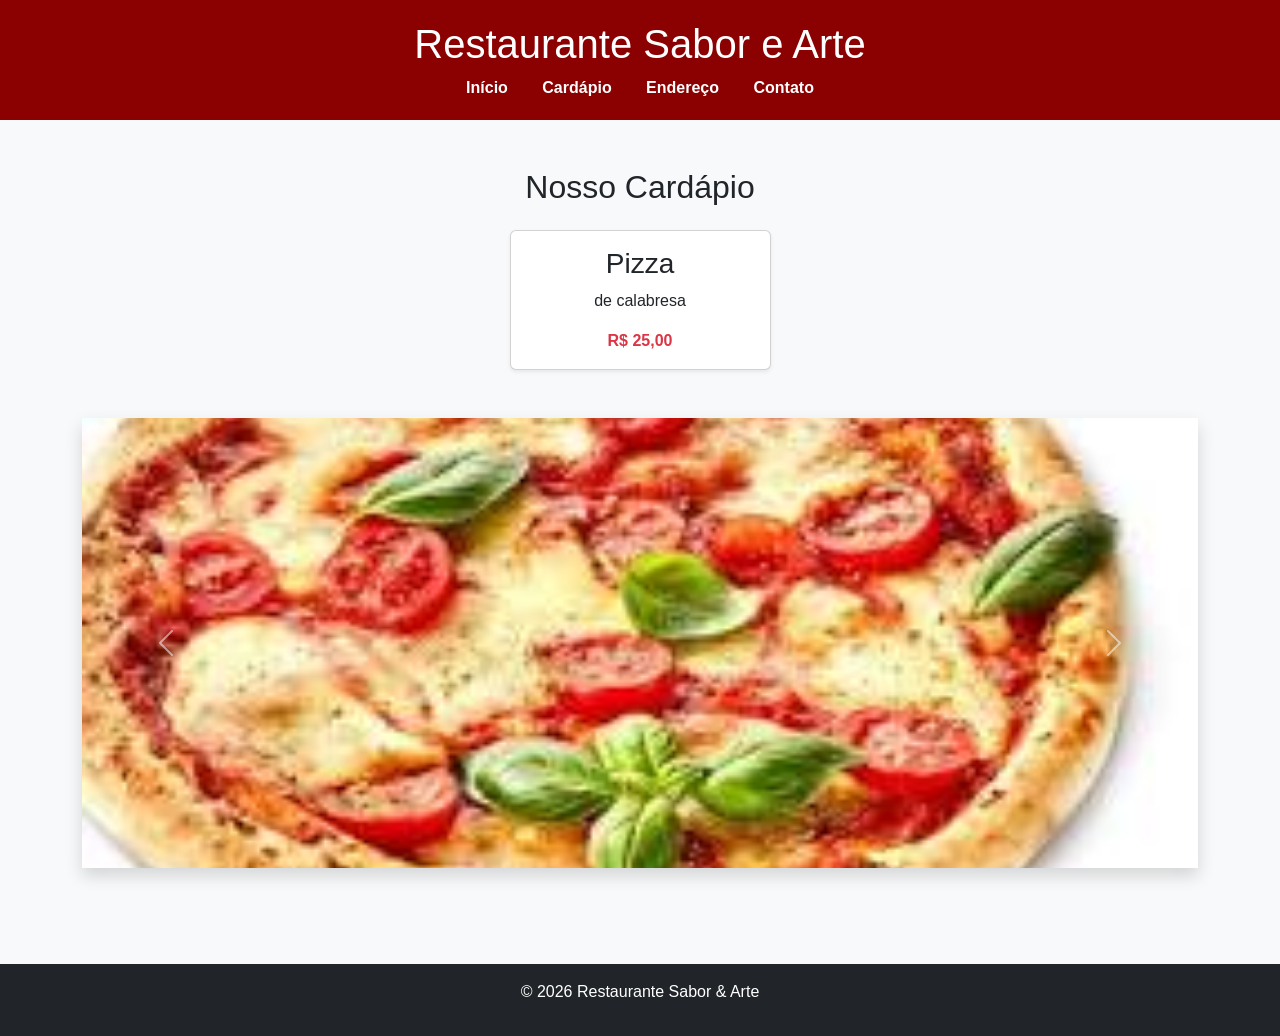
<file: index.html>
<!DOCTYPE html>
<html lang="pt-BR">
<head>
    <meta charset="UTF-8">
    <meta name="viewport" content="width=device-width, initial-scale=1.0">
    <title>Restaurante Sabor & Arte</title>
    <link href="https://cdn.jsdelivr.net/npm/bootstrap@5.3.0/dist/css/bootstrap.min.css" rel="stylesheet">
    <link rel="stylesheet" href="style.css">
</head>
<body>
  <header>
<h1>Restaurante Sabor e Arte</h1>
  <nav>
    <a href="index.html">Início</a>
    <a href="cardapio.html">Cardápio</a>
    <a href="endereco.html">Endereço</a>
    <a href="contato.html">Contato</a>
</nav>
</header>
    <main class="container py-5">
        <h2 class="text-center mb-4">Nosso Cardápio</h2>
        
        <div class="row row-cols-1 row-cols-md-4 g-4 justify-content-center">
            <div class="col">
                <div class="card h-100 text-center shadow-sm">
                    <div class="card-body">
                        <h3>Pizza</h3>
                        <p>de calabresa</p>
                        <span class="fw-bold text-danger">R$ 25,00</span>
                    </div>
                </div>
            </div>
            </div>

        <div id="carouselExampleInterval" class="carousel slide mt-5 shadow" data-bs-ride="carousel">
            <div class="carousel-inner">
                <div class="carousel-item active" data-bs-interval="3000">
                    <img src="img/images.jpg" class="d-block w-100" alt="Pizza">
                </div>
                <div class="carousel-item" data-bs-interval="3000">
                    <img src="img/istockphoto-1581084025-1024x1024.jpg" class="d-block w-100" alt="Macarrão">
                </div>
                <div class="carousel-item">
                    <img src="img/salada.jpg" class="d-block w-100" alt="Salada">
                </div>
            </div>
            <button class="carousel-control-prev" type="button" data-bs-target="#carouselExampleInterval" data-bs-slide="prev">
                <span class="carousel-control-prev-icon"></span>
            </button>
            <button class="carousel-control-next" type="button" data-bs-target="#carouselExampleInterval" data-bs-slide="next">
                <span class="carousel-control-next-icon"></span>
            </button>
        </div>
    </main>

    <footer class="bg-dark text-white text-center py-3 mt-5">
        <p>&copy; 2026 Restaurante Sabor & Arte</p>
    </footer>

    <script src="https://cdn.jsdelivr.net/npm/bootstrap@5.3.0/dist/js/bootstrap.bundle.min.js"></script>
</body>
</html>
</file>
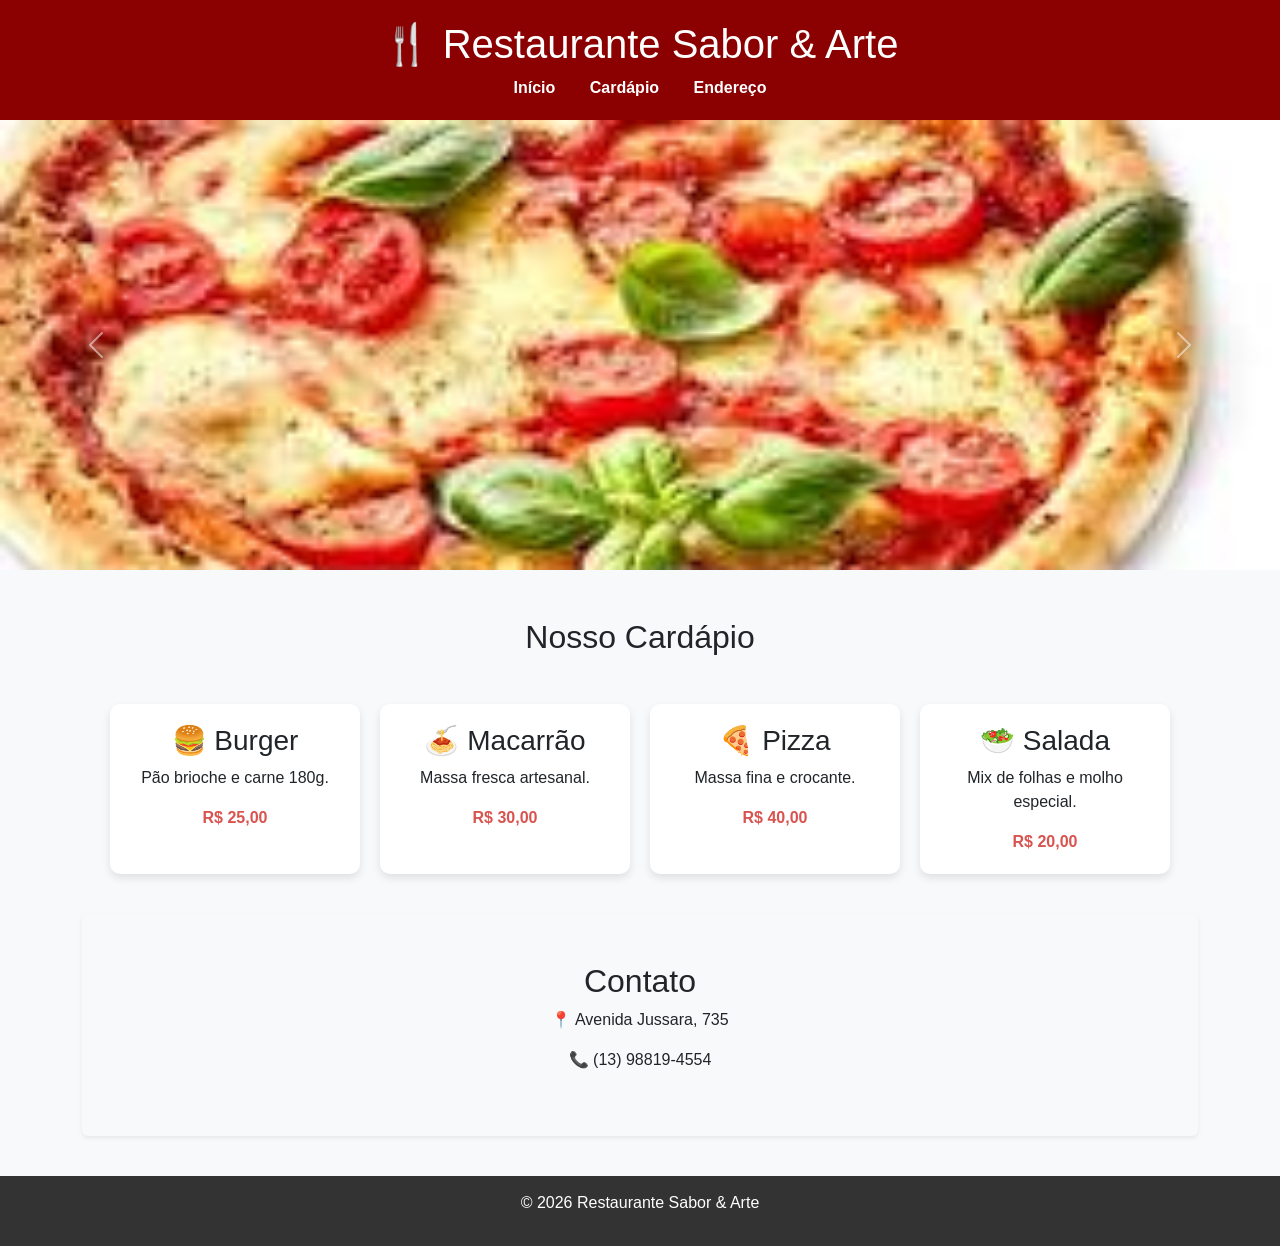
<file: cardapio.html>
<!DOCTYPE html>
<html lang="pt-BR">
<head>
    <meta charset="UTF-8">
    <title>Cardápio - Sabor & Arte</title>
    <link href="https://cdn.jsdelivr.net/npm/bootstrap@5.3.0/dist/css/bootstrap.min.css" rel="stylesheet">
    <link rel="stylesheet" href="style.css">
</head>
<body>

    <header>
        <h1>🍴 Restaurante Sabor & Arte</h1>
        <nav>
            <a href="index.html">Início</a>
            <a href="cardapio.html">Cardápio</a>
            <a href="endereco.html">Endereço</a>
        </nav>
    </header>

    <div id="carouselExample" class="carousel slide" data-bs-ride="carousel">
        <div class="carousel-inner">
            <div class="carousel-item active">
                <img src="img/images.jpg" class="d-block w-100" alt="Pizza">
            </div>
            <div class="carousel-item">
                <img src="img/istockphoto-1581084025-1024x1024.jpg" class="d-block w-100" alt="Macarrão">
            </div>
            <div class="carousel-item">
                <img src="img/salada.jpg" class="d-block w-100" alt="Salada">
            </div>
        </div>
        <button class="carousel-control-prev" type="button" data-bs-target="#carouselExample" data-bs-slide="prev">
            <span class="carousel-control-prev-icon"></span>
        </button>
        <button class="carousel-control-next" type="button" data-bs-target="#carouselExample" data-bs-slide="next">
            <span class="carousel-control-next-icon"></span>
        </button>
    </div>

    <main class="container">
        <h2 class="text-center mt-5">Nosso Cardápio</h2>
        
        <div class="cards-container">
            <div class="card-prato">
                <h3>🍔 Burger</h3>
                <p>Pão brioche e carne 180g.</p>
                <span class="preco">R$ 25,00</span>
            </div>
            <div class="card-prato">
                <h3>🍝 Macarrão</h3>
                <p>Massa fresca artesanal.</p>
                <span class="preco">R$ 30,00</span>
            </div>
            <div class="card-prato">
                <h3>🍕 Pizza</h3>
                <p>Massa fina e crocante.</p>
                <span class="preco">R$ 40,00</span>
            </div>
            <div class="card-prato">
                <h3>🥗 Salada</h3>
                <p>Mix de folhas e molho especial.</p>
                <span class="preco">R$ 20,00</span>
            </div>
        </div>

        <section class="text-center py-5 bg-light rounded shadow-sm">
            <h2>Contato</h2>
            <p>📍 Avenida Jussara, 735</p>
            <p>📞 (13) 98819-4554</p>
        </section>
    </main>

    <footer>
        <p>© 2026 Restaurante Sabor & Arte</p>
    </footer>

    <script src="https://cdn.jsdelivr.net/npm/bootstrap@5.3.0/dist/js/bootstrap.bundle.min.js"></script>
</body>
</html>
</file>
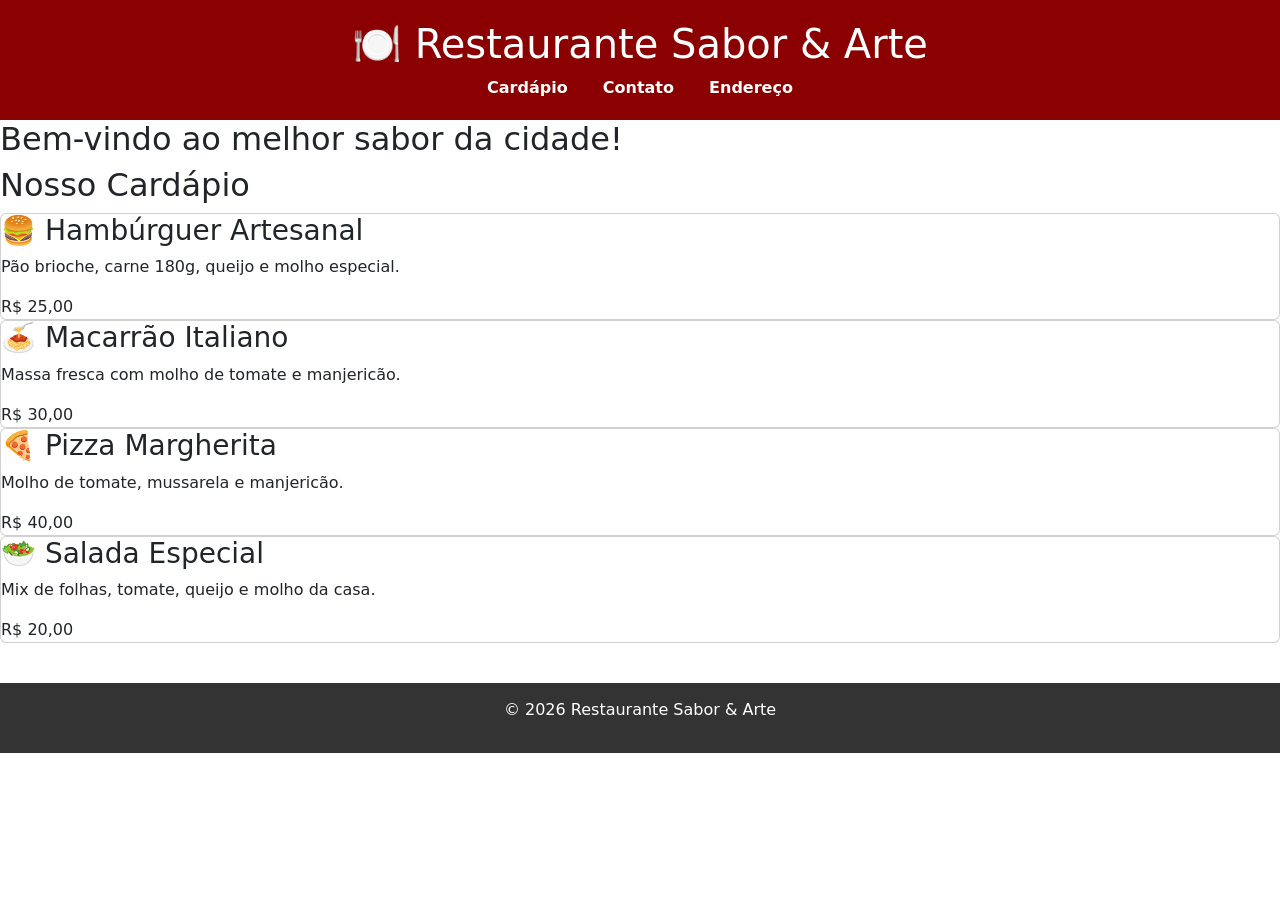
<file: contato.html>
<!DOCTYPE html>
<html lang="pt-BR">
<head>
  <meta charset="UTF-8">
  <title>Restaurante Sabor & Arte</title>
  <link rel="stylesheet" href="style.css">
  <link href="https://cdn.jsdelivr.net/npm/bootstrap@5.3.0/dist/css/bootstrap.min.css" rel="stylesheet">
</head>
<body>

    <header>
        <h1>🍽 Restaurante Sabor & Arte</h1>
      
        <nav>
          <a href="#menu">Cardápio</a>
          <a href="contato.html">Contato</a>
          <a href="endereco.html">Endereço</a>
        </nav>
      </header>
  <section class="banner">
    <h2>Bem-vindo ao melhor sabor da cidade!</h2>
  </section>

  <section id="menu" class="menu">
    <h2>Nosso Cardápio</h2>

    <div class="cards">

      <div class="card">
        <h3>🍔 Hambúrguer Artesanal</h3>
        <p>Pão brioche, carne 180g, queijo e molho especial.</p>
        <span>R$ 25,00</span>
      </div>

      <div class="card">
        <h3>🍝 Macarrão Italiano</h3>
        <p>Massa fresca com molho de tomate e manjericão.</p>
        <span>R$ 30,00</span>
      </div>

      <div class="card">
        <h3>🍕 Pizza Margherita</h3>
        <p>Molho de tomate, mussarela e manjericão.</p>
        <span>R$ 40,00</span>
      </div>

      <div class="card">
        <h3>🥗 Salada Especial</h3>
        <p>Mix de folhas, tomate, queijo e molho da casa.</p>
        <span>R$ 20,00</span>
      </div>

    </div>
  </section>


  </section>

  <footer>
    <p>© 2026 Restaurante Sabor & Arte</p>
  </footer>

</body>
</html>
</file>
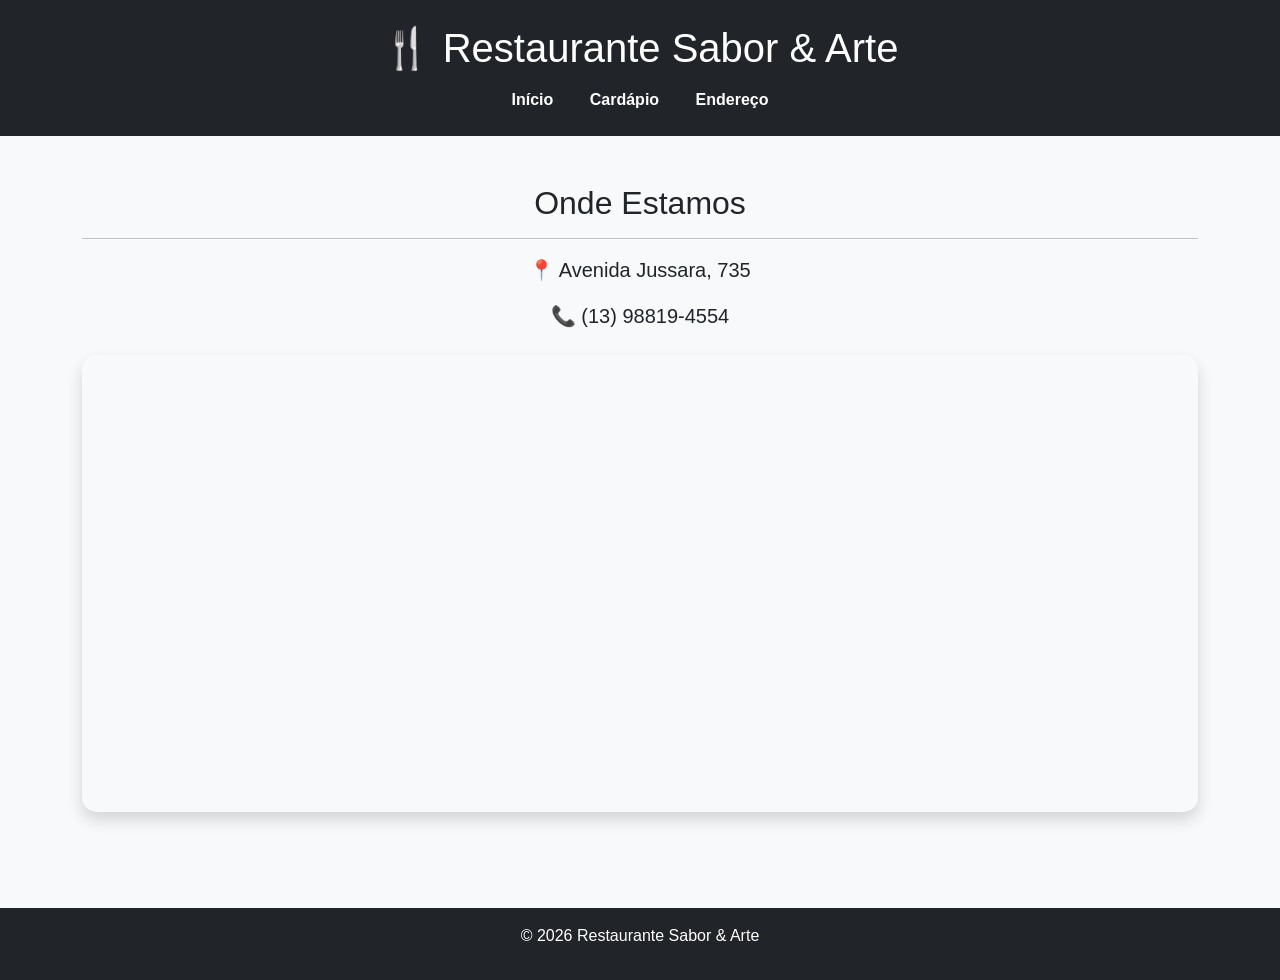
<file: endereco.html>
<!DOCTYPE html>
<html lang="pt-BR">
<head>
    <meta charset="UTF-8">
    <title>Endereço - Sabor & Arte</title>
    <link href="https://cdn.jsdelivr.net/npm/bootstrap@5.3.0/dist/css/bootstrap.min.css" rel="stylesheet">
    <link rel="stylesheet" href="style.css">
</head>
<body>
    <header class="bg-dark text-white text-center py-4">
        <h1>🍴 Restaurante Sabor & Arte</h1>
        <nav class="mt-3">
            <a href="index.html" class="text-white mx-3 text-decoration-none">Início</a>
            <a href="cardapio.html" class="text-white mx-3 text-decoration-none">Cardápio</a>
            <a href="endereco.html" class="text-white mx-3 text-decoration-none">Endereço</a>
        </nav>
    </header>

    <main class="container py-5 text-center">
        <h2>Onde Estamos</h2>
        <hr>
        <p class="fs-5">📍 Avenida Jussara, 735</p>
        <p class="fs-5">📞 (13) 98819-4554</p>

        <div class="mt-4 shadow" style="border-radius: 15px; overflow: hidden;">
            <iframe 
                src="https://www.google.com/maps/embed?pb=!1m18!1m12!1m3!1d3644.444743204904!2d-46.6200236!3d-24.0153835!2m3!1f0!2f0!3f0!3m2!1i1024!2i768!4f13.1!3m3!1m2!1s0x94ce1d3d6e5a6b0b%3A0x6b0a0a0a0a0a0a0a!2sAv.%20Jussara%2C%20735!5e0!3m2!1spt-BR!2sbr!4v1713045000000" 
                width="100%" height="450" style="border:0;" allowfullscreen="" loading="lazy">
            </iframe>
        </div>
    </main>

    <footer class="bg-dark text-white text-center py-3 mt-5">
        <p>&copy; 2026 Restaurante Sabor & Arte</p>
    </footer>
</body>
</html>
</file>
<file: style.css>
/* Reset básico */
* {
  margin: 0;
  padding: 0;
  box-sizing: border-box;
}

body {
  background-color: #f8f9fa;
  font-family: Arial, sans-serif;
}

/* Header e Navegação */
header {
  background-color: #8B0000; /* Vermelho escuro */
  color: white;
  padding: 20px 0;
  text-align: center;
}

nav a {
  color: white;
  text-decoration: none;
  margin: 0 15px;
  font-weight: bold;
}

nav a:hover {
  text-decoration: underline;
}

/* Carrossel - Ajuste de Imagem */
.carousel-item img {
  height: 450px;
  object-fit: cover; /* Não deixa a imagem esticar */
}

/* Cards do Cardápio */
.cards-container {
  display: flex;
  justify-content: center;
  gap: 20px;
  flex-wrap: wrap;
  padding: 40px 20px;
}

.card-prato {
  background: white;
  border-radius: 10px;
  padding: 20px;
  width: 250px;
  text-align: center;
  box-shadow: 0 4px 8px rgba(0,0,0,0.1);
  transition: transform 0.3s;
}

.card-prato:hover {
  transform: translateY(-5px);
}

.preco {
  color: #d9534f;
  font-weight: bold;
  display: block;
  margin-top: 10px;
}

/* Rodapé */
footer {
  background-color: #333;
  color: white;
  text-align: center;
  padding: 15px;
  margin-top: 40px;
}
</file>
